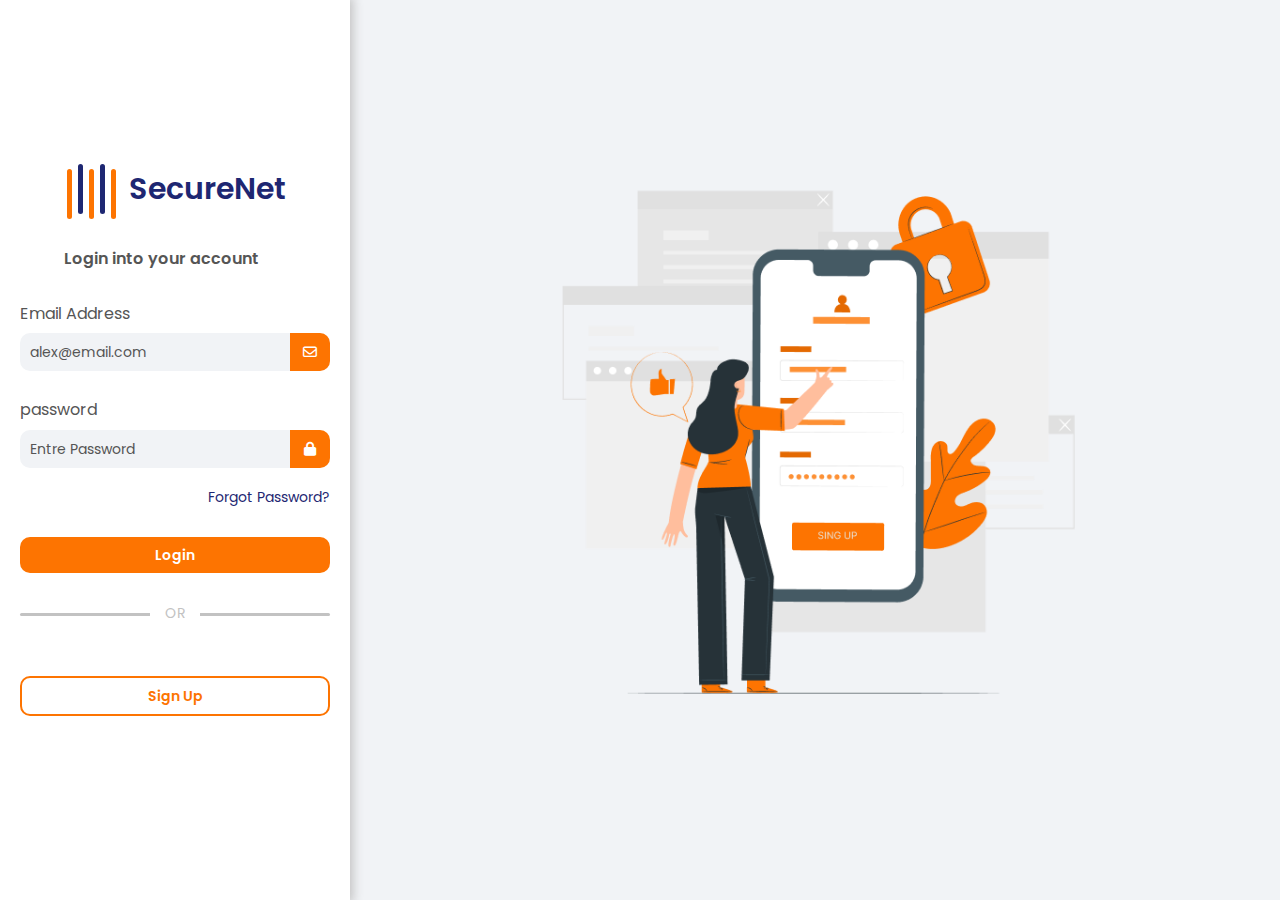
<file: index.html>
<!DOCTYPE html>
<html lang="en">

<head>
    <meta charset="UTF-8">
    <meta name="viewport" content="width=device-width, initial-scale=1.0">
    <title>Login</title>
    <link rel="stylesheet" href="css/index.css">
    <link rel="stylesheet" href="css/framwork.css">
    <!-- Font Awsome -->
    <link rel="stylesheet" href="css/all.min.css">
    <!-- normalize -->
    <link rel="stylesheet" href="css/normalize.css">
    <link rel="preconnect" href="https://fonts.googleapis.com">
    <link rel="preconnect" href="https://fonts.gstatic.com" crossorigin>
    <link href="https://fonts.googleapis.com/css2?family=Poppins:wght@100;200;300;400;500;600;700;800;900&display=swap"
        rel="stylesheet">
</head>

<body>
    <div class="design d-flex bg-grey f-h p-relative">
        <div class="left bg-white p-20 center-flex flex-col algn-c">
            <div class="top">
                <div class="icon d-flex algn-c jus-c">
                    <span class="first"></span>
                    <span class="secound"></span>
                    <span class="third"></span>
                    <span class="fourth"></span>
                    <span class="fifth"></span>
                    <span class="fs-30 c-blue fw-600 pl-10">SecureNet</span>
                </div>
                <p class="fs-16 c-555 fw-600 pt-20">Login into your account</p>
            </div>
            <div class="center w-full">
                <form action="success-login.html" method="get" class="w-full">
                    <div class="username ptb-10">
                        <label for="" class="fs-16 c-555 fw-400 m-0 ptb-10 d-block">Email Address</label>
                        <div class="box p-relative">
                            <input type="email" name="email" placeholder="alex@email.com"
                                class="email p-10 rad-10 br-0 bg-grey out-none w-full" required>
                            <i class="fa-regular fa-envelope fa-fw c-white bg-orange p-10"></i>
                        </div>
                    </div>
                    <div class="password ptb-10">
                        <label for="" class="fs-16 c-555 fw-400 m-0 ptb-10 d-block">password</label>
                        <div class="box p-relative">
                            <input type="password" name="email" placeholder="Entre Password"
                                class="email p-10 rad-10 br-0 bg-grey out-none w-full" required minlength="8">
                            <i class="fa-solid fa-lock fa-fw c-white bg-orange p-10"></i>
                        </div>
                    </div>
                    <div class="forgotpass ptb-10 algn-e p-relative">
                        <a href="#" class="fs-14 c-blue">Forgot Password?</a>
                    </div>
                    <div class="bottom pt-20 w-full txt-c">
                        <button type="submit"
                            class="p-10 d-block w-full c-white fs-14 bg-orange rad-10 txt-c fw-600 br-0">
                            Login
                        </button>
                        <p class="or m-0 p-relative fs-14 bg-c2 w-full rad-10"></p>
                    </div>
                </form>
            </div>
            <div class="button ptb-20 w-full txt-c">
                <form action="signup.html" method="get">
                    <button type="submit"
                        class="p-10 d-block w-full c-white fs-14 br-orange c-orange bg-white rad-10 txt-c fw-600">
                        Sign Up
                    </button>
                </form>
            </div>
        </div>
        <div class="right center-flex w-full">
            <img src="images/Mobile login-pana 1.png" alt="">
        </div>
    </div>
</body>

</html>
</file>
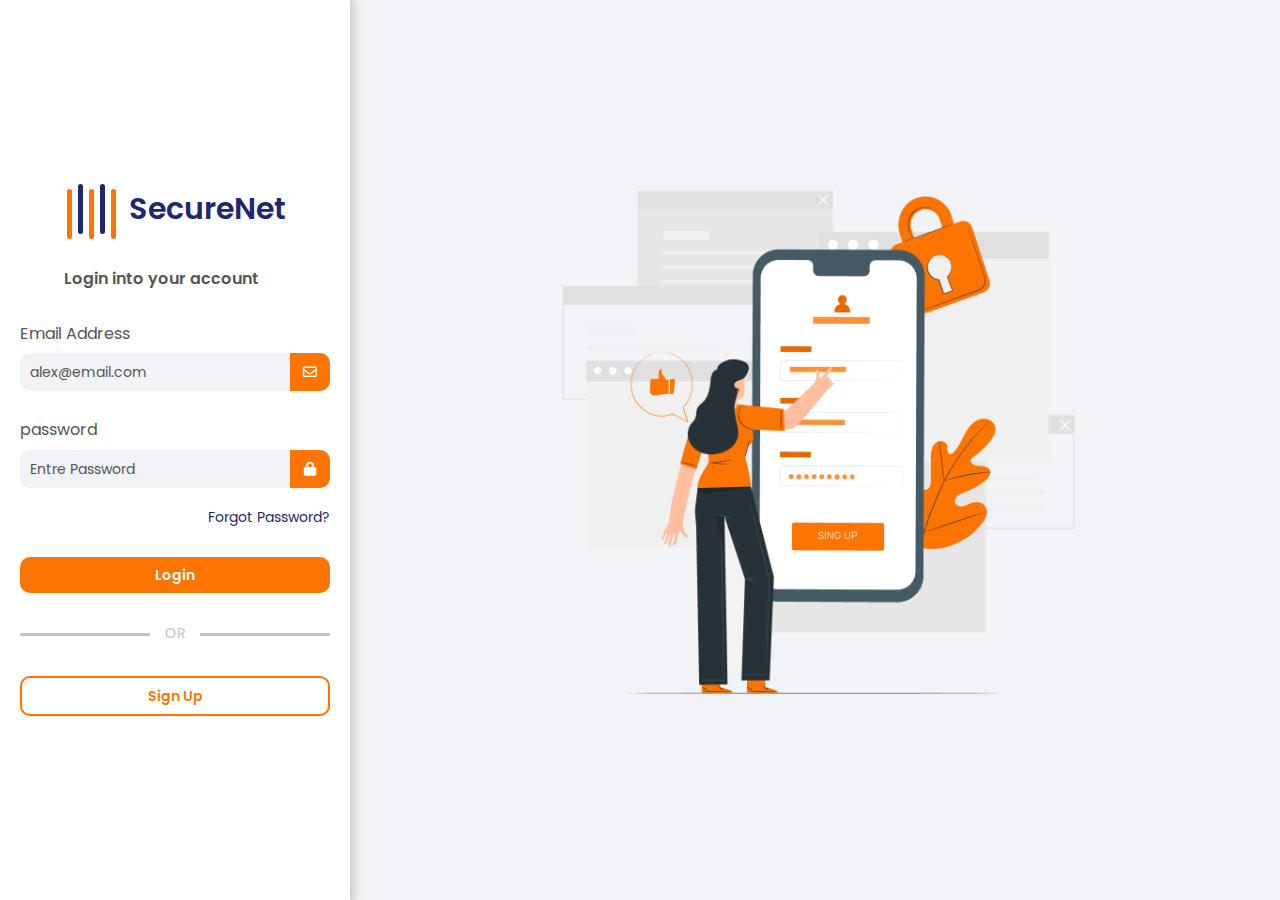
<file: login.html>
<!DOCTYPE html>
<html lang="en">

<head>
    <meta charset="UTF-8">
    <meta name="viewport" content="width=device-width, initial-scale=1.0">
    <title>Login</title>
    <link rel="stylesheet" href="css/index.css">
    <link rel="stylesheet" href="css/framwork.css">
    <!-- Font Awsome -->
    <link rel="stylesheet" href="css/all.min.css">
    <!-- normalize -->
    <link rel="stylesheet" href="css/normalize.css">
    <link rel="preconnect" href="https://fonts.googleapis.com">
    <link rel="preconnect" href="https://fonts.gstatic.com" crossorigin>
    <link href="https://fonts.googleapis.com/css2?family=Poppins:wght@100;200;300;400;500;600;700;800;900&display=swap"
        rel="stylesheet">
</head>

<body>
    <div class="design d-flex bg-grey f-h p-relative">
        <div class="left bg-white p-20 center-flex flex-col algn-c">
            <div class="top">
                <div class="icon d-flex algn-c jus-c">
                    <span class="first"></span>
                    <span class="secound"></span>
                    <span class="third"></span>
                    <span class="fourth"></span>
                    <span class="fifth"></span>
                    <span class="fs-30 c-blue fw-600 pl-10">SecureNet</span>
                </div>
                <p class="fs-16 c-555 fw-600 pt-20">Login into your account</p>
            </div>
            <div class="center w-full">
                <form action="success-login.html" method="GET" class="w-full">
                    <div class="username ptb-10">
                        <label for="" class="fs-16 c-555 fw-400 m-0 ptb-10 d-block">Email Address</label>
                        <div class="box p-relative">
                            <input type="email" name="email" placeholder="alex@email.com"
                                class="email p-10 rad-10 br-0 bg-grey out-none w-full" required>
                            <i class="fa-regular fa-envelope fa-fw c-white bg-orange p-10"></i>
                        </div>
                    </div>
                    <div class="password ptb-10">
                        <label for="" class="fs-16 c-555 fw-400 m-0 ptb-10 d-block">password</label>
                        <div class="box p-relative">
                            <input type="password" name="email" placeholder="Entre Password"
                                class="email p-10 rad-10 br-0 bg-grey out-none w-full" required minlength="8">
                            <i class="fa-solid fa-lock fa-fw c-white bg-orange p-10"></i>
                        </div>
                    </div>
                    <div class="forgotpass ptb-10 algn-e p-relative">
                        <a href="#" class="fs-14 c-blue">Forgot Password?</a>
                    </div>
                    <div class="bottom pt-20 w-full txt-c">
                        <button type="submit"
                            class="p-10 d-block w-full c-white fs-14 bg-orange rad-10 txt-c fw-600 br-0">
                            Login
                        </button>
                        <p class="or m-0 p-relative fs-14 bg-c2 w-full rad-10"></p>
                    </div>
                </form>
            </div>
            <a class="p-10 d-block w-full c-white fs-14 br-orange c-orange bg-white rad-10 txt-c fw-600"
                href="signup.html">Sign Up</a>
        </div>
        <div class="right center-flex w-full">
            <img src="images/Mobile login-pana 1.png" alt="">
        </div>
    </div>
</body>

</html>
</file>
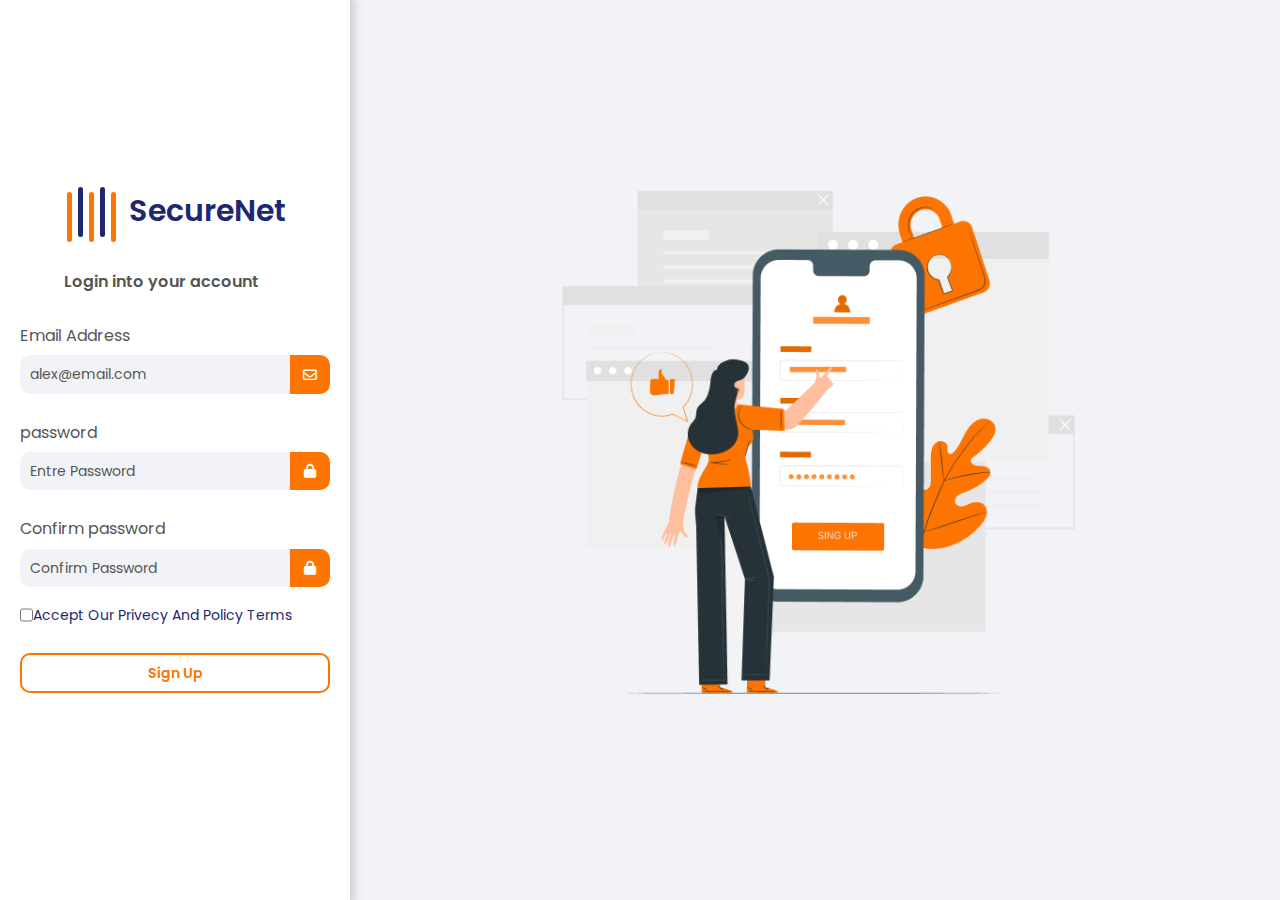
<file: signup.html>
<!DOCTYPE html>
<html lang="en">

<head>
    <meta charset="UTF-8">
    <meta name="viewport" content="width=device-width, initial-scale=1.0">
    <title>Sign UP</title>
    <link rel="stylesheet" href="css/index.css">
    <link rel="stylesheet" href="css/framwork.css">
    <!-- Font Awsome -->
    <link rel="stylesheet" href="css/all.min.css">
    <!-- normalize -->
    <link rel="stylesheet" href="css/normalize.css">
    <link rel="preconnect" href="https://fonts.googleapis.com">
    <link rel="preconnect" href="https://fonts.gstatic.com" crossorigin>
    <link href="https://fonts.googleapis.com/css2?family=Poppins:wght@100;200;300;400;500;600;700;800;900&display=swap"
        rel="stylesheet">
</head>

<body>
    <div class="design d-flex bg-grey f-h">
        <div class="left bg-white p-20 d-flex center-flex flex-col algn-c">
            <div class="top">
                <div class="icon d-flex algn-c jus-c">
                    <span class="first"></span>
                    <span class="secound"></span>
                    <span class="third"></span>
                    <span class="fourth"></span>
                    <span class="fifth"></span>
                    <span class="fs-30 c-blue fw-600 pl-10">SecureNet</span>
                </div>
                <p class="fs-16 c-555 fw-600 pt-20">Login into your account</p>
            </div>
            <div class="center w-full">
                <form action="success-signup.html" method="get" class="w-full">
                    <div class="username ptb-10">
                        <label for="" class="fs-16 c-555 fw-400 m-0 ptb-10 d-block">Email Address</label>
                        <div class="box p-relative">
                            <input type="email" name="email" placeholder="alex@email.com"
                                class="email p-10 rad-10 br-0 bg-grey out-none w-full" required>
                            <i class="fa-regular fa-envelope fa-fw c-white bg-orange p-10"></i>
                        </div>
                    </div>
                    <div class="password ptb-10">
                        <label for="" class="fs-16 c-555 fw-400 m-0 ptb-10 d-block">password</label>
                        <div class="box p-relative">
                            <input type="password" name="email" placeholder="Entre Password"
                                class="email p-10 rad-10 br-0 bg-grey out-none w-full" required minlength="8">
                            <i class="fa-solid fa-lock fa-fw c-white bg-orange p-10"></i>
                        </div>
                    </div>
                    <div class="password ptb-10">
                        <label for="" class="fs-16 c-555 fw-400 m-0 ptb-10 d-block"> Confirm password</label>
                        <div class="box p-relative">
                            <input type="password" name="email" placeholder="Confirm Password"
                                class="email p-10 rad-10 br-0 bg-grey out-none w-full" id="one" required minlength="8">
                            <i class="fa-solid fa-lock fa-fw c-white bg-orange p-10"></i>
                        </div>
                    </div>
                    <div class="forgotpass ptb-10 d-flex algn-s p-relative">
                        <input type="checkbox" id="terms" class="center-flex" required>
                        <label for="terms" class="fs-14 c-blue">Accept Our Privecy And Policy Terms</label>
                    </div>
            </div>
            <div class="bottom ptb-20 w-full txt-c">
                <button type="submit"
                    class="p-10 d-block w-full c-white fs-14 br-orange c-orange bg-white rad-10 txt-c fw-600">
                    Sign Up
                </button>
            </div>
            </form>
        </div>
        <div class="right center-flex w-full">
            <img src="images/Mobile login-pana 1.png" alt="">
        </div>
    </div>
</body>

</html>
</file>
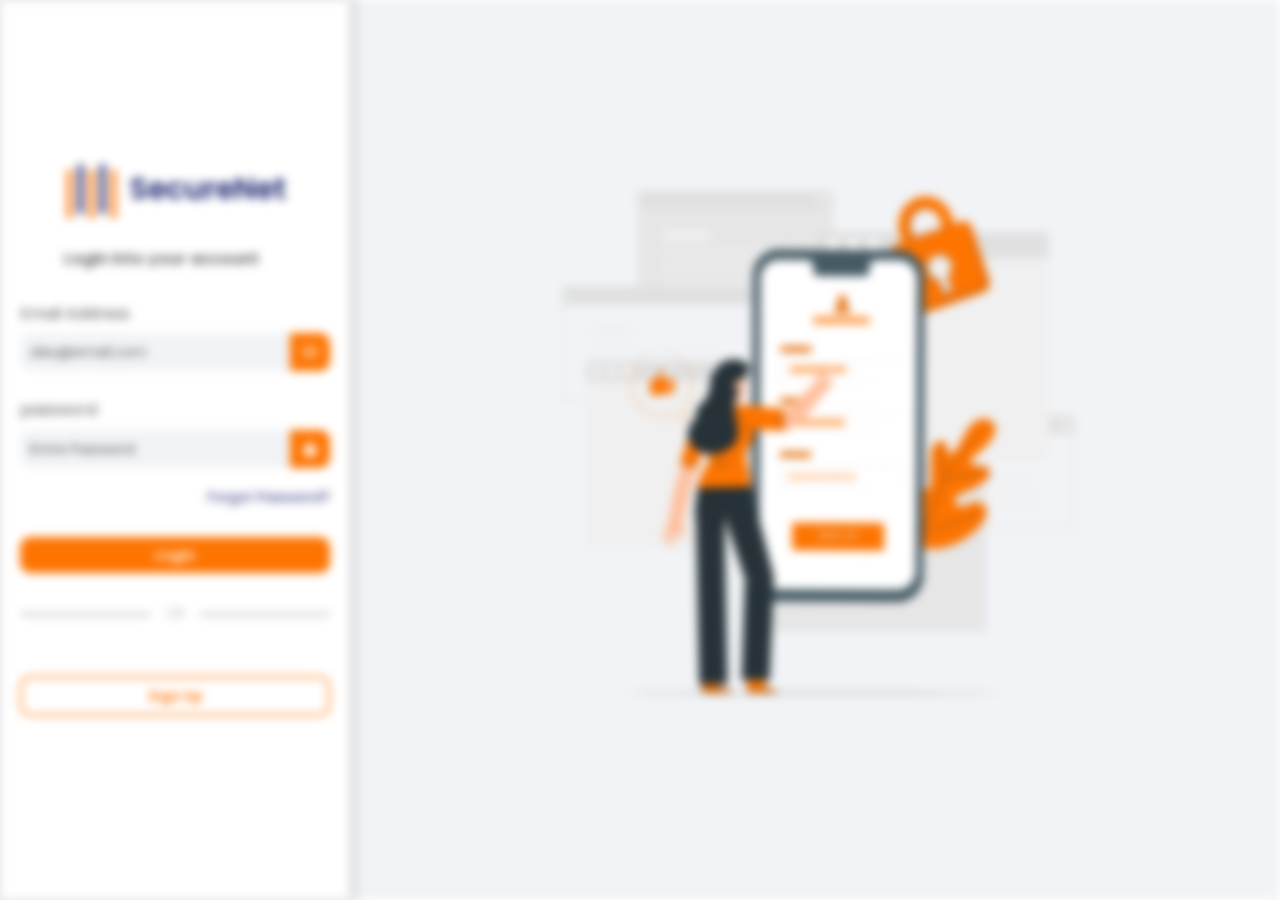
<file: success-login.html>
<!DOCTYPE html>
<html lang="en">

<head>
    <meta charset="UTF-8">
    <meta name="viewport" content="width=device-width, initial-scale=1.0">
    <title>Welcome</title>
    <link rel="stylesheet" href="css/index.css">
    <link rel="stylesheet" href="css/framwork.css">
    <!-- Font Awsome -->
    <link rel="stylesheet" href="css/all.min.css">
    <!-- normalize -->
    <link rel="stylesheet" href="css/normalize.css">
    <link rel="preconnect" href="https://fonts.googleapis.com">
    <link rel="preconnect" href="https://fonts.gstatic.com" crossorigin>
    <link href="https://fonts.googleapis.com/css2?family=Poppins:wght@100;200;300;400;500;600;700;800;900&display=swap"
        rel="stylesheet">
</head>

<body class="p-relative">
    <div class="design blur d-flex bg-grey f-h pointer-none">
        <div class="left bg-white p-20 center-flex flex-col algn-c">
            <div class="top">
                <div class="icon d-flex algn-c jus-c">
                    <span class="first"></span>
                    <span class="secound"></span>
                    <span class="third"></span>
                    <span class="fourth"></span>
                    <span class="fifth"></span>
                    <span class="fs-30 c-blue fw-600 pl-10">SecureNet</span>
                </div>
                <p class="fs-16 c-555 fw-600 pt-20">Login into your account</p>
            </div>
            <div class="center w-full">
                <form action="success-login.html" method="get" class="w-full">
                    <div class="username ptb-10">
                        <label for="" class="fs-16 c-555 fw-400 m-0 ptb-10 d-block">Email Address</label>
                        <div class="box p-relative">
                            <input type="email" name="email" placeholder="alex@email.com"
                                class="email p-10 rad-10 br-0 bg-grey out-none w-full" required>
                            <i class="fa-regular fa-envelope fa-fw c-white bg-orange p-10"></i>
                        </div>
                    </div>
                    <div class="password ptb-10">
                        <label for="" class="fs-16 c-555 fw-400 m-0 ptb-10 d-block">password</label>
                        <div class="box p-relative">
                            <input type="password" name="email" placeholder="Entre Password"
                                class="email p-10 rad-10 br-0 bg-grey out-none w-full" required minlength="8">
                            <i class="fa-solid fa-lock fa-fw c-white bg-orange p-10"></i>
                        </div>
                    </div>
                    <div class="forgotpass ptb-10 algn-e p-relative">
                        <a href="#" class="fs-14 c-blue">Forgot Password?</a>
                    </div>
                    <div class="bottom pt-20 w-full txt-c">
                        <button type="submit"
                            class="p-10 d-block w-full c-white fs-14 bg-orange rad-10 txt-c fw-600 br-0">
                            Login
                        </button>
                        <p class="or m-0 p-relative fs-14 bg-c2 w-full rad-10"></p>
                    </div>
                </form>
            </div>
            <div class="button ptb-20 w-full txt-c">
                <form action="signup.html" method="get">
                    <button type="submit"
                        class="p-10 d-block w-full c-white fs-14 br-orange c-orange bg-white rad-10 txt-c fw-600">
                        Sign Up
                    </button>
                </form>
            </div>
        </div>
        <div class="right center-flex w-full">
            <img src="images/Mobile login-pana 1.png" alt="">
        </div>
    </div>
    <div class="success bg-white rad-10 p-20 center-flex">
        <form action="index.html" method="get" class="close">
            <button class="br-0 center-flex bg-grey">
                <i class="fa-solid fa-xmark fa-fw c-orange fs-18"></i>
            </button>
        </form>
        <p class="welcome m-0 fs-30 c-orange fw-600 w-fit txt-c">Welcome ###</p>
    </div>
</body>

</html>
</file>
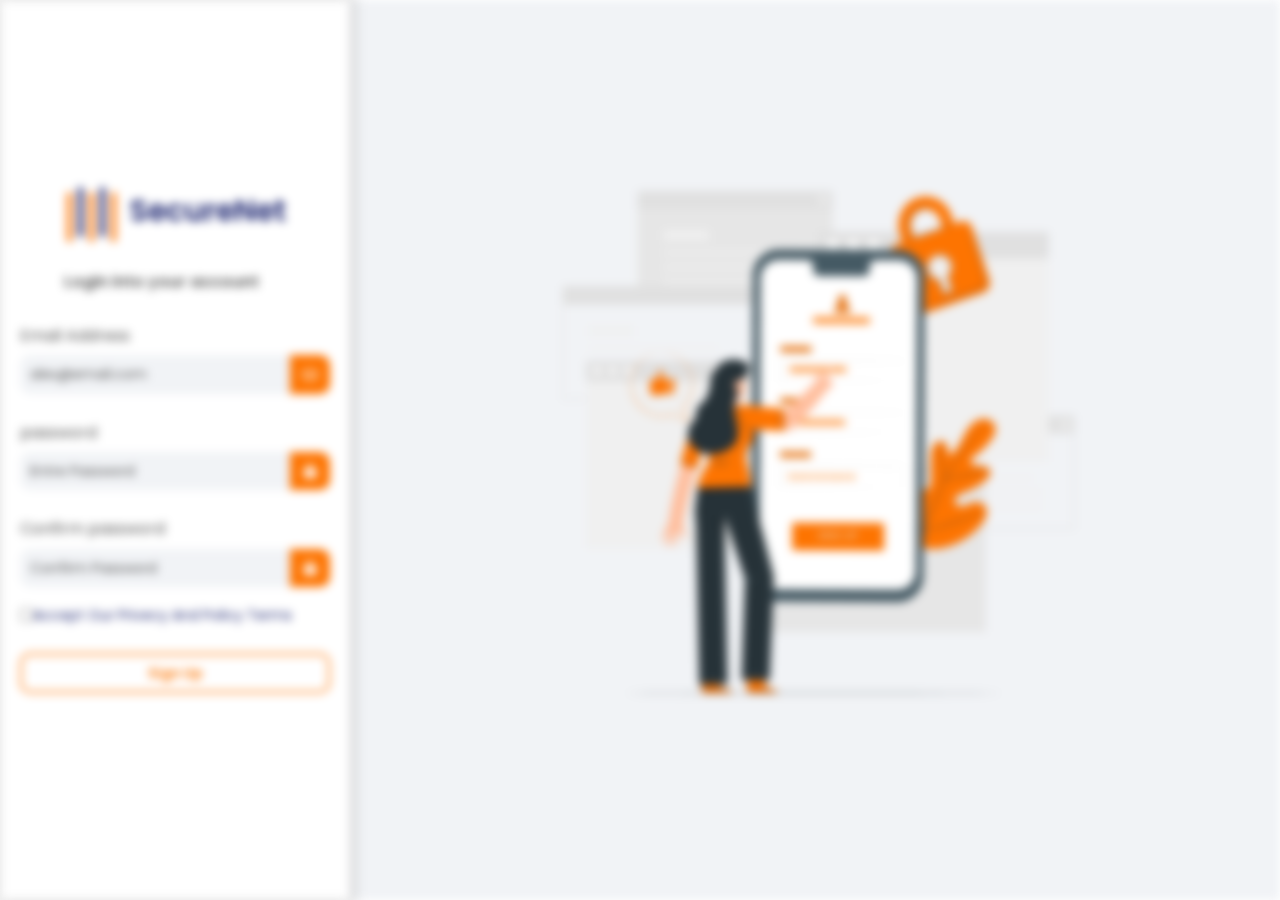
<file: success-signup.html>
<!DOCTYPE html>
<html lang="en">

<head>
    <meta charset="UTF-8">
    <meta name="viewport" content="width=device-width, initial-scale=1.0">
    <title>Welcome</title>
    <link rel="stylesheet" href="css/index.css">
    <link rel="stylesheet" href="css/framwork.css">
    <!-- Font Awsome -->
    <link rel="stylesheet" href="css/all.min.css">
    <!-- normalize -->
    <link rel="stylesheet" href="css/normalize.css">
    <link rel="preconnect" href="https://fonts.googleapis.com">
    <link rel="preconnect" href="https://fonts.gstatic.com" crossorigin>
    <link href="https://fonts.googleapis.com/css2?family=Poppins:wght@100;200;300;400;500;600;700;800;900&display=swap"
        rel="stylesheet">
</head>

<body class="p-relative">
    <div class="design blur d-flex bg-grey f-h pointer-none">
        <div class="left bg-white p-20 d-flex center-flex flex-col algn-c">
            <div class="top">
                <div class="icon d-flex algn-c jus-c">
                    <span class="first"></span>
                    <span class="secound"></span>
                    <span class="third"></span>
                    <span class="fourth"></span>
                    <span class="fifth"></span>
                    <span class="fs-30 c-blue fw-600 pl-10">SecureNet</span>
                </div>
                <p class="fs-16 c-555 fw-600 pt-20">Login into your account</p>
            </div>
            <div class="center w-full">
                <form action="success-signup.html" method="get" class="w-full">
                    <div class="username ptb-10">
                        <label for="" class="fs-16 c-555 fw-400 m-0 ptb-10 d-block">Email Address</label>
                        <div class="box p-relative">
                            <input type="email" name="email" placeholder="alex@email.com"
                                class="email p-10 rad-10 br-0 bg-grey out-none w-full" readonly>
                            <i class="fa-regular fa-envelope fa-fw c-white bg-orange p-10"></i>
                        </div>
                    </div>
                    <div class="password ptb-10">
                        <label for="" class="fs-16 c-555 fw-400 m-0 ptb-10 d-block">password</label>
                        <div class="box p-relative">
                            <input type="password" name="email" placeholder="Entre Password"
                                class="email p-10 rad-10 br-0 bg-grey out-none w-full" readonly>
                            <i class="fa-solid fa-lock fa-fw c-white bg-orange p-10"></i>
                        </div>
                    </div>
                    <div class="password ptb-10">
                        <label for="" class="fs-16 c-555 fw-400 m-0 ptb-10 d-block"> Confirm password</label>
                        <div class="box p-relative">
                            <input type="password" name="email" placeholder="Confirm Password"
                                class="email p-10 rad-10 br-0 bg-grey out-none w-full" id="one" readonly>
                            <i class="fa-solid fa-lock fa-fw c-white bg-orange p-10"></i>
                        </div>
                    </div>
                    <div class="forgotpass ptb-10 d-flex algn-s p-relative">
                        <input type="checkbox" id="terms">
                        <label for="terms" class="fs-14 c-blue">Accept Our Privecy And Policy Terms</label>
                    </div>
            </div>
            <div class="bottom ptb-20 w-full txt-c">
                <button type="submit"
                    class="p-10 d-block w-full c-white fs-14 br-orange c-orange bg-white rad-10 txt-c fw-600">
                    Sign Up
                </button>
            </div>
            </form>
        </div>
        <div class="right center-flex w-full">
            <img src="images/Mobile login-pana 1.png" alt="">
        </div>
    </div>
    <div class="success between-flex flex-col bg-white rad-10 p-20 txt-c">
        <form action="signup.html" method="get" class="close">
            <button class="br-0 center-flex bg-grey">
                <i class="fa-solid fa-xmark fa-fw c-orange fs-18"></i>
            </button>
        </form>
        <div class="text flex-col center-flex p-relative">
            <p class="welcome m-0 fs-30 c-orange fw-600 w-fit">Welcome <span>&#127881;</span></p>
            <p class="greating fs-20 c-blue fw-600 w-fit">Now You Can Join Us !!</p>
        </div>
        <div class="botton w-full txt-c">
            <form action="index.html" method="get">
                <button type="submit" class="p-10 d-block w-full c-white fs-16 bg-orange rad-10 txt-c fw-600 br-0">
                    Login
                </button>
            </form>
        </div>
    </div>
</body>

</html>
</file>
<file: css/index.css>
.poppins-thin {
    font-family: "Poppins", serif;
    font-weight: 100;
    font-style: normal;
}

.poppins-extralight {
    font-family: "Poppins", serif;
    font-weight: 200;
    font-style: normal;
}

.poppins-light {
    font-family: "Poppins", serif;
    font-weight: 300;
    font-style: normal;
}

.poppins-regular {
    font-family: "Poppins", serif;
    font-weight: 400;
    font-style: normal;
}

.poppins-medium {
    font-family: "Poppins", serif;
    font-weight: 500;
    font-style: normal;
}

.poppins-semibold {
    font-family: "Poppins", serif;
    font-weight: 600;
    font-style: normal;
}

.poppins-bold {
    font-family: "Poppins", serif;
    font-weight: 700;
    font-style: normal;
}

.poppins-extrabold {
    font-family: "Poppins", serif;
    font-weight: 800;
    font-style: normal;
}

.poppins-black {
    font-family: "Poppins", serif;
    font-weight: 900;
    font-style: normal;
}

*,
*::before,
*::after {
    box-sizing: border-box;
}

body {
    font-family: "Poppins", serif;

}

:root {
    --orange-color: #FD7401;
    --blue-color: #1E2772;
    --grey-color: #F1F3F6;
    --color-555: #555555;
    --color-c2: #C2C2C2;
    --fa-style-family-classic: "Font Awesome 5 Free";
}

a {
    text-decoration: none;
}

/* *--------------------------------------------------------------------------------- */
/* S login and Sign up */
/* ***************************************************************** */
/* S left */
.design {
    flex-direction: row;
}

.design .left {
    min-width: 350px;
    box-shadow: 0px 0 10px 3px var(--color-c2);
}

.design .left .top .icon .secound,
.design .left .top .icon .fourth {
    display: block;
    height: 50px;
    width: 5px;
    background-color: var(--blue-color);
    border-radius: 6px;
    margin: 0 3px;
}

.design .left .top .icon .first,
.design .left .top .icon .third,
.design .left .top .icon .fifth {
    display: block;
    height: 50px;
    width: 5px;
    background-color: var(--orange-color);
    border-radius: 6px;
    transform: translateY(5px);
    margin: 0 3px;
}

.design .left .center .box ::placeholder {
    font-size: 14px;
    color: var(--color-555);
}

.design .left .center .box i {
    position: absolute;
    right: 0;
    top: 0;
    display: flex;
    align-items: center;
    justify-content: center;
    width: 40px;
    height: 100%;
    border-top-right-radius: 10px;
    border-bottom-right-radius: 10px;
    font-size: 14px;
}

.design .left .bottom a {
    margin: 0 auto;
}

.design .left .bottom .or {
    height: 3px;
    margin: 40px 0;
}

.design .left .bottom .or:before {
    content: "OR";
    width: 50px;
    height: 50px;
    font-size: 14px;
    display: flex;
    align-items: center;
    justify-content: center;
    background-color: white;
    color: var(--color-c2);
    position: absolute;
    left: 50%;
    top: -25px;
    transform: translatex(-50%);
}

.design .left button[type="submit"] {
    cursor: pointer;
}

@media (max-width:767px) {
    .design .left {
        min-width: 250px;
        position: absolute;
        top: 50%;
        left: 50%;
        transform: translate(-50%, -50%);
        border-radius: 20px;
        padding: 20px;
        z-index: 2;
    }

    .design .left .top .icon span {
        font-size: 25px;
    }

    .design .left .top .icon .secound,
    .design .left .top .icon .fourth,
    .design .left .top .icon .first,
    .design .left .top .icon .third,
    .design .left .top .icon .fifth {
        height: 30px;
        width: 4px;
    }

    .design .left .center .username,
    .design .left .center .password {
        padding: 5px 0;
    }

    .design .left .center .box i {
        width: 30px;
    }

    .design .left .bottom {
        padding-top: 10px;
    }

    .design .left .bottom .or {
        margin: 20px 0;
        height: 2px;
    }

    .design .left .bottom .or::before {
        width: 40px;
        height: 25px;
        top: -12.5px
    }

    .design .left .center label,
    .design .left input,
    .design .left button,
    .design .left a {
        padding: 5px;
    }

    .design .left .top p,
    .design .left .center label,
    .design .left button,
    .design .left a {
        font-size: 14px;
    }

    .design .left .center .box ::placeholder,
    .design .left .center .box i,
    .design .left input,
    .design .left .center .forgotpass a,
    .design .left .center .forgotpass label,
    .design .left .bottom .or::before {
        font-size: 12px;
    }

}

/* E left */
/* ***************************************************************** */
/* S Right */
.design .right img {
    display: block;
    width: 600px;
}

@media (max-width:767px) {
    .design .right {
        position: relative;
    }

    .design .right img {
        width: 500px;
        position: absolute;
        right: 0;
        z-index: 1;
    }
}

/* E Right */
/* ***************************************************************** */
/* E login and Sign up */
.success {
    position: absolute;
    top: 50%;
    left: 50%;
    transform: translate(-50%, -50%);
    width: 350px;
    height: 200px;
    animation: move-Down 1s 0.5s ease-in-out forwards;
    overflow: hidden;
    opacity: 0;
    box-shadow: 0px 0 10px 3px var(--color-c2);
}

.success .greating {
    align-items: end;
}

.success .close button {
    position: absolute;
    top: 5px;
    right: 5px;
    width: 30px;
    height: 30px;
    border-radius: 50%;
    cursor: pointer;
}

@media (max-width:767px) {
    .success {
        width: 250px;
        max-height: 200px;
    }

    .success .text {
        height: 100%;
    }

    .success .welcome {
        font-size: 25px;
    }

    .success .greating {
        font-size: 15px;
    }

    .success a {
        align-items: end;
        font-size: 14px;
    }
}

@keyframes move-Down {
    0% {
        transform: translate(-50%, -50%) scale(0);
        opacity: 0;
    }

    100% {
        transform: translate(-50%, -50%) scale(1);
        opacity: 1;
    }
}
</file>
<file: css/framwork.css>
.d-block {
    display: block;
}

.d-flex {
    display: flex;
}

.center-flex {
    display: flex;
    align-items: center;
    justify-content: center;
}

.between-flex {
    display: flex;
    align-items: center;
    justify-content: space-between;
}

.flex-col {
    flex-direction: column;
}

.algn-c {
    align-items: center;
}

.algn-s {
    text-align: start;
}

.algn-e {
    text-align: end;
}

.jus-c {
    justify-content: center;
}

.txt-c {
    text-align: center;
}

/* **************************************************************** */
.f-h {
    height: 100vh;
}

.pl-10 {
    padding-left: 10px;
}

.ptb-10 {
    padding: 10px 0;
}

.p-10 {
    padding: 10px;
}

.pt-20 {
    padding-top: 20px;
}

.pl-20 {
    padding-left: 20px;
}

.ptb-20 {
    padding: 20px 0;
}

.p-20 {
    padding: 20px;
}

.m-0 {
    margin: 0;
}

.m-10 {
    margin: 10px;
}

.mtb-20 {
    margin: 20px 0;
}

.w-full {
    width: 100%;
}

.h-full {
    height: 100%;
}

.w-fit {
    min-width: 100%;
}

/* **************************************************************** */
.fs-14 {
    font-size: 14px;
}

.fs-16 {
    font-size: 16px;
}
.fs-18 {
    font-size: 18px;
}

.fs-20 {
    font-size: 25px;
}

.fs-30 {
    font-size: 30px;
}

.fw-400 {
    font-weight: 400;
}

.fw-600 {
    font-weight: 600;
}

/* **************************************************************** */
.bg-blue {
    background-color: #1E2772;
}

.bg-orange {
    background-color: #FD7401;
}

.bg-grey {
    background-color: #F1F3F6;
}

.bg-white {
    background-color: white;
}

.bg-c2 {
    background-color: #C2C2C2;
}

.c-blue {
    color: #1E2772;
}

.c-555 {
    color: #555555;
}

.c-white {
    color: white;
}

.c-c2 {
    color: #C2C2C2;
}

.c-orange {
    color: #FD7401;
}

/* **************************************************************** */
.rad-10 {
    border-radius: 10px;
}

.rad-half {
    border-radius: 50%;
}

.br-0 {
    border: 0;
}

.br-orange {
    border: 2px solid #FD7401;
}

.br-blue {
    border: 2px solid #1E2772;
}

/* **************************************************************** */
.p-relative {
    position: relative;
}

.out-none {
    outline: none;
}

.blur {
    filter: blur(5px);
}

.pointer-none {
    pointer-events: none;
}
</file>
